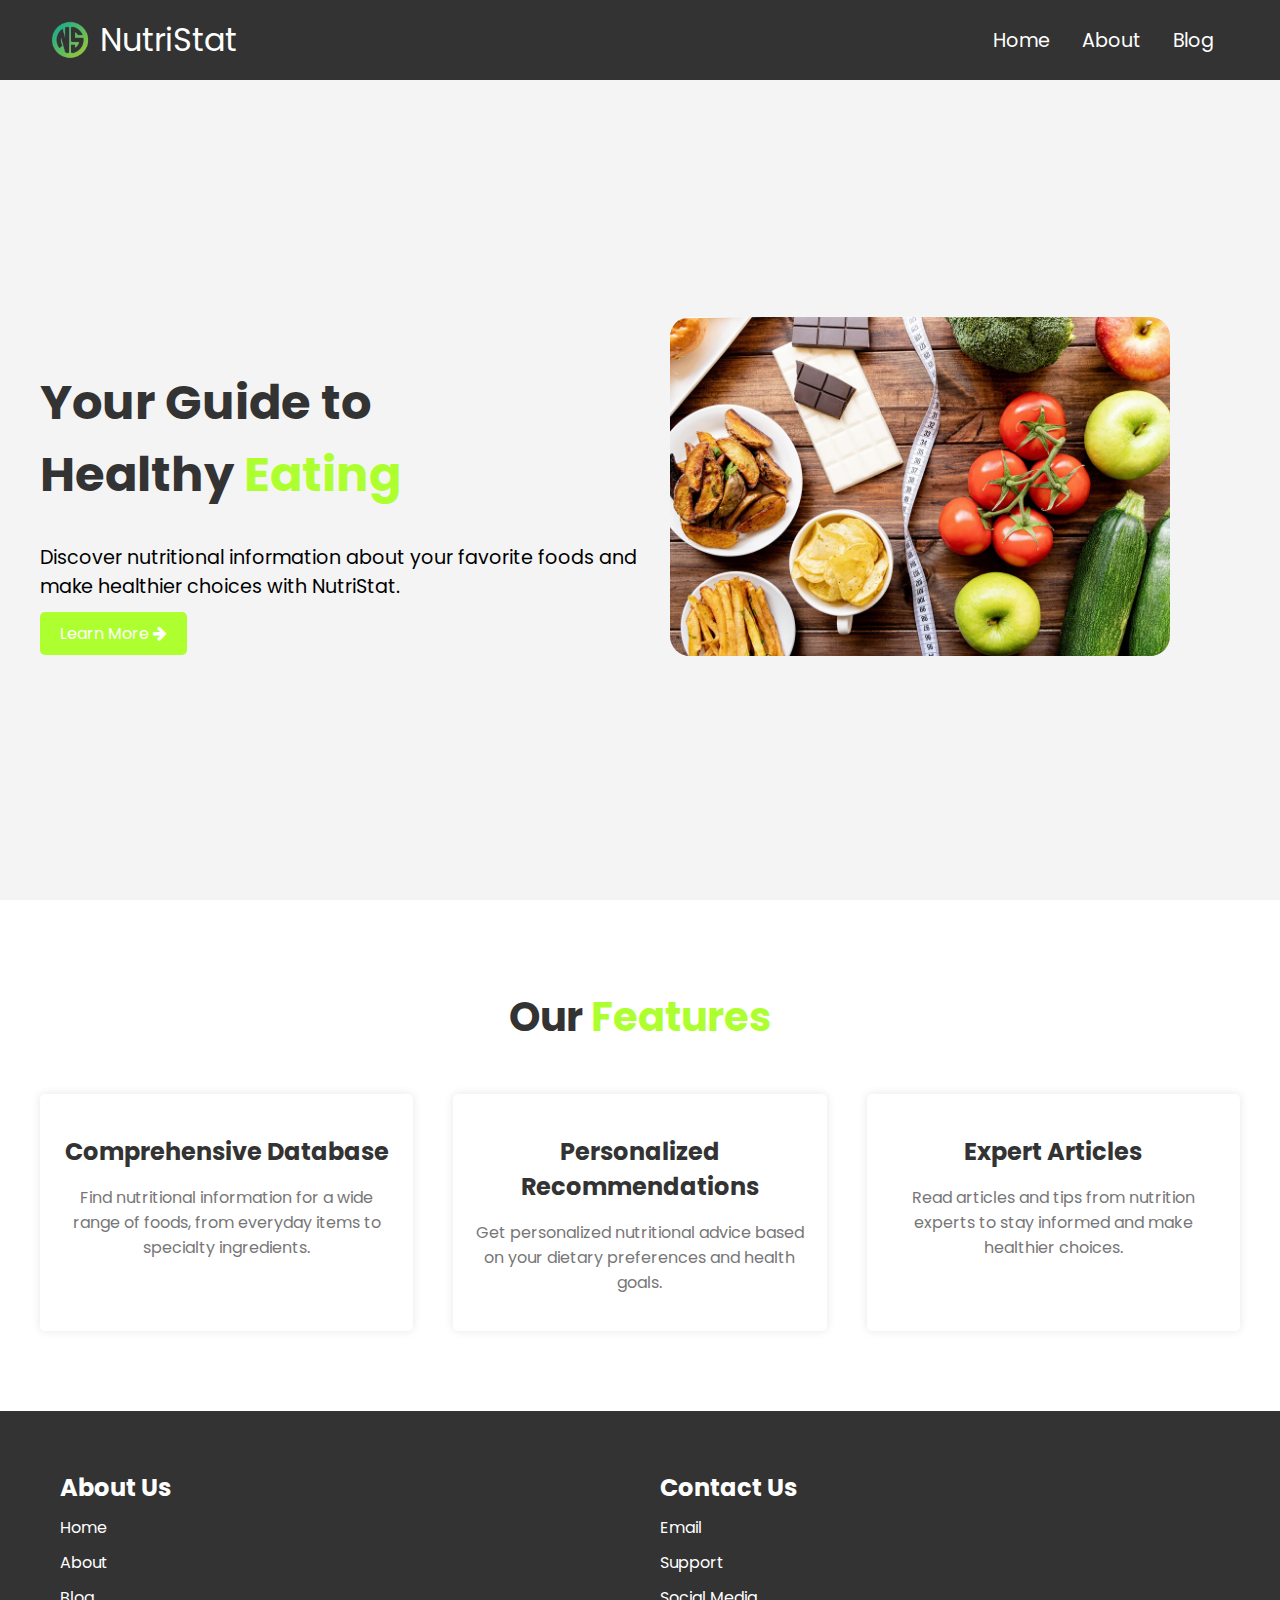
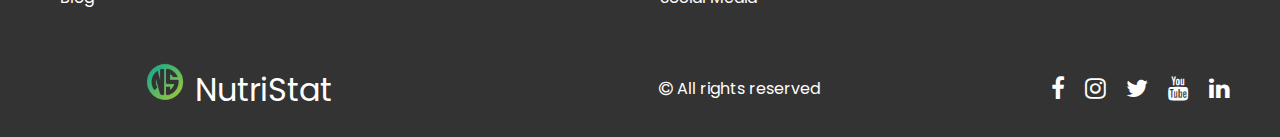
<file: index.html>
<!DOCTYPE html>
<html lang="en">
<head>
   <meta charset="UTF-8">
   <meta name="viewport" content="width=device-width, initial-scale=1.0">
   <link rel="stylesheet" href="https://cdnjs.cloudflare.com/ajax/libs/font-awesome/4.7.0/css/font-awesome.min.css">
   <link rel="preconnect" href="https://fonts.googleapis.com">
   <link rel="preconnect" href="https://fonts.gstatic.com" crossorigin>
   <link href="https://fonts.googleapis.com/css2?family=Poppins:wght@400;600&display=swap" rel="stylesheet">
   <link rel="stylesheet" href="style.css">
   <title>NutriStat - Home</title>
</head>
<body>
   <nav class="navbar">
      <div class="navbar-container">
         <div class="logo"><img src="logons.png" alt="" style="width: 10%; padding-right: 10px;">NutriStat</div>
         <div class="navbar-toggle" id="mobile-menu">
            <span class="bar"></span>
            <span class="bar"></span>
            <span class="bar"></span> 
         </div>
         <ul class="navbar-menu">
            <li class="navbar-item">
               <a class="navbar-links" href="index.html"><span class="txt-color">Home</span></a>
            </li>
            <li class="navbar-item">
               <a class="navbar-links" href="about.html">About</a>
            </li>
            <li class="navbar-item">
               <a class="navbar-links" href="blog.html">Blog</a>
            </li>
         </ul>
      </div>
   </nav>
   <script src="script.js"></script>
   <div class="hero">
      <div class="hero-container">
         <div class="column-left">
            <h1>Your Guide to <br>Healthy <span class="txt-color">Eating</span></h1>
            <p>Discover nutritional information about your favorite foods and make healthier choices with NutriStat.</p>
            <a href="about.html" class="hero-button">Learn More <i class="fa fa-arrow-right"></i></a> 
         </div>
         <div class="column-right">
            <img src="healthy-food.png" alt="Healthy Food" class="hero-image">
         </div>
      </div>
   </div>
   <div class="features">
      <h1>Our <span class="txt-color">Features</span></h1>
      <div class="features-container">
         <div class="features-card">
            <h2>Comprehensive Database</h2>
            <p>Find nutritional information for a wide range of foods, from everyday items to specialty ingredients.</p>
         </div>
         <div class="features-card">
            <h2>Personalized Recommendations</h2>
            <p>Get personalized nutritional advice based on your dietary preferences and health goals.</p>
         </div>
         <div class="features-card">
            <h2>Expert Articles</h2>
            <p>Read articles and tips from nutrition experts to stay informed and make healthier choices.</p>
         </div>
      </div>
   </div>
   <div class="footer-container">
      <div class="footer-links">
         <div class="footer-wrapper">
            <div class="footer-items">
               <h2>About Us</h2>
               <a href="index.html">Home</a>
               <a href="about.html">About</a>
               <a href="blog.html">Blog</a>
            </div>
            <div class="footer-items">
               <h2>Contact Us</h2>
               <a href="/">Email</a>
               <a href="/">Support</a>
               <a href="/">Social Media</a>
            </div>
         </div>
      </div>
      <div class="social-media">
         <div class="social-media-wrap">
            <div class="footer-logo">
               <a href="index.html" id="footer-logo"><img src="logons.png" alt="" style="width: 10%; padding-right: 10px;"></i>NutriStat</a>
            </div>
            <p class="website-rights"><i class="fa fa-copyright"></i> All rights reserved</p>
            <div class="social-icons">
               <a href="/" class="social-links" target="_blank"><i class="fa fa-facebook"></i></a>
               <a href="/" class="social-links" target="_blank"><i class="fa fa-instagram"></i></a>
               <a href="/" class="social-links" target="_blank"><i class="fa fa-twitter"></i></a>
               <a href="/" class="social-links" target="_blank"><i class="fa fa-youtube"></i></a>
               <a href="/" class="social-links" target="_blank"><i class="fa fa-linkedin"></i></a>
            </div>
         </div>
      </div>
   </div>
</body>
</html>
</file>
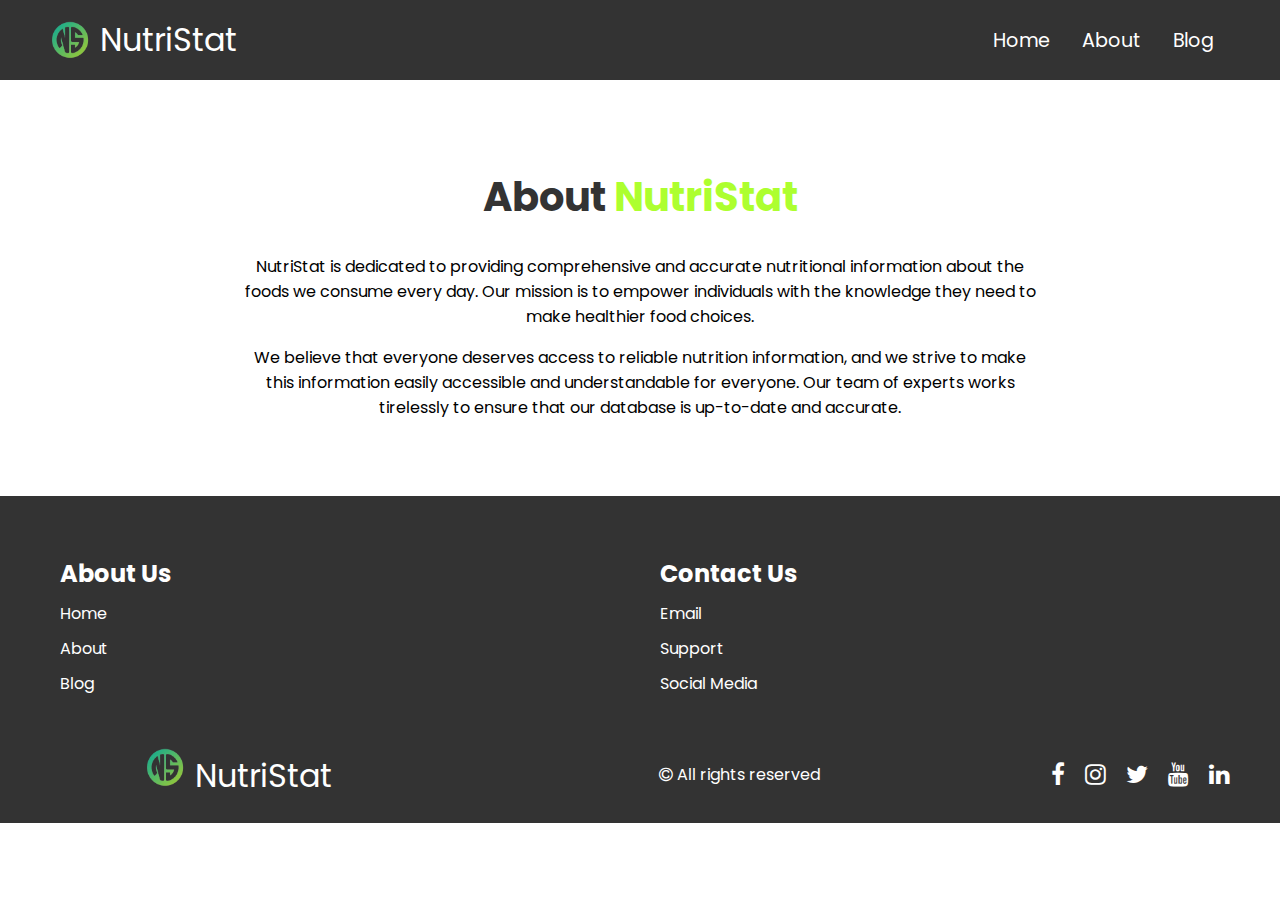
<file: about.html>
<!DOCTYPE html>
<html lang="en">
<head>
   <meta charset="UTF-8">
   <meta name="viewport" content="width=device-width, initial-scale=1.0">
   <link rel="stylesheet" href="https://cdnjs.cloudflare.com/ajax/libs/font-awesome/4.7.0/css/font-awesome.min.css">
   <link rel="preconnect" href="https://fonts.googleapis.com">
   <link rel="preconnect" href="https://fonts.gstatic.com" crossorigin>
   <link href="https://fonts.googleapis.com/css2?family=Poppins:wght@400;600&display=swap" rel="stylesheet">
   <link rel="stylesheet" href="style.css">
   <title>NutriStat - About Us</title>
</head>
<body>
   <nav class="navbar">
      <div class="navbar-container">
         <div class="logo"><img src="logons.png" alt="" style="width: 10%; padding-right: 10px;">NutriStat</div>
         <div class="navbar-toggle" id="mobile-menu">
            <span class="bar"></span>
            <span class="bar"></span>
            <span class="bar"></span> 
         </div>
         <ul class="navbar-menu">
            <li class="navbar-item">
               <a class="navbar-links" href="index.html">Home</a>
            </li>
            <li class="navbar-item">
               <a class="navbar-links" href="about.html"><span class="txt-color">About</span></a>
            </li>
            <li class="navbar-item">
               <a class="navbar-links" href="blog.html">Blog</a>
            </li>
         </ul>
      </div>
   </nav>
   <script src="script.js"></script>
   <div class="about">
      <div class="about-container">
         <h1>About <span class="txt-color">NutriStat</span></h1>
         <p>NutriStat is dedicated to providing comprehensive and accurate nutritional information about the foods we consume every day. Our mission is to empower individuals with the knowledge they need to make healthier food choices.</p>
         <p>We believe that everyone deserves access to reliable nutrition information, and we strive to make this information easily accessible and understandable for everyone. Our team of experts works tirelessly to ensure that our database is up-to-date and accurate.</p>
      </div>
   </div>
   <div class="footer-container">
      <div class="footer-links">
         <div class="footer-wrapper">
            <div class="footer-items">
               <h2>About Us</h2>
               <a href="index.html">Home</a>
               <a href="about.html">About</a>
               <a href="blog.html">Blog</a>
            </div>
            <div class="footer-items">
               <h2>Contact Us</h2>
               <a href="/">Email</a>
               <a href="/">Support</a>
               <a href="/">Social Media</a>
            </div>
         </div>
      </div>
      <div class="social-media">
         <div class="social-media-wrap">
            <div class="footer-logo">
               <a href="index.html" id="footer-logo"><img src="logons.png" alt="" style="width: 10%; padding-right: 10px;"></i>NutriStat</a>
            </div>
            <p class="website-rights"><i class="fa fa-copyright"></i> All rights reserved</p>
            <div class="social-icons">
               <a href="/" class="social-links" target="_blank"><i class="fa fa-facebook"></i></a>
               <a href="/" class="social-links" target="_blank"><i class="fa fa-instagram"></i></a>
               <a href="/" class="social-links" target="_blank"><i class="fa fa-twitter"></i></a>
               <a href="/" class="social-links" target="_blank"><i class="fa fa-youtube"></i></a>
               <a href="/" class="social-links" target="_blank"><i class="fa fa-linkedin"></i></a>
            </div>
         </div>
      </div>
   </div>
</body>
</html>
</file>
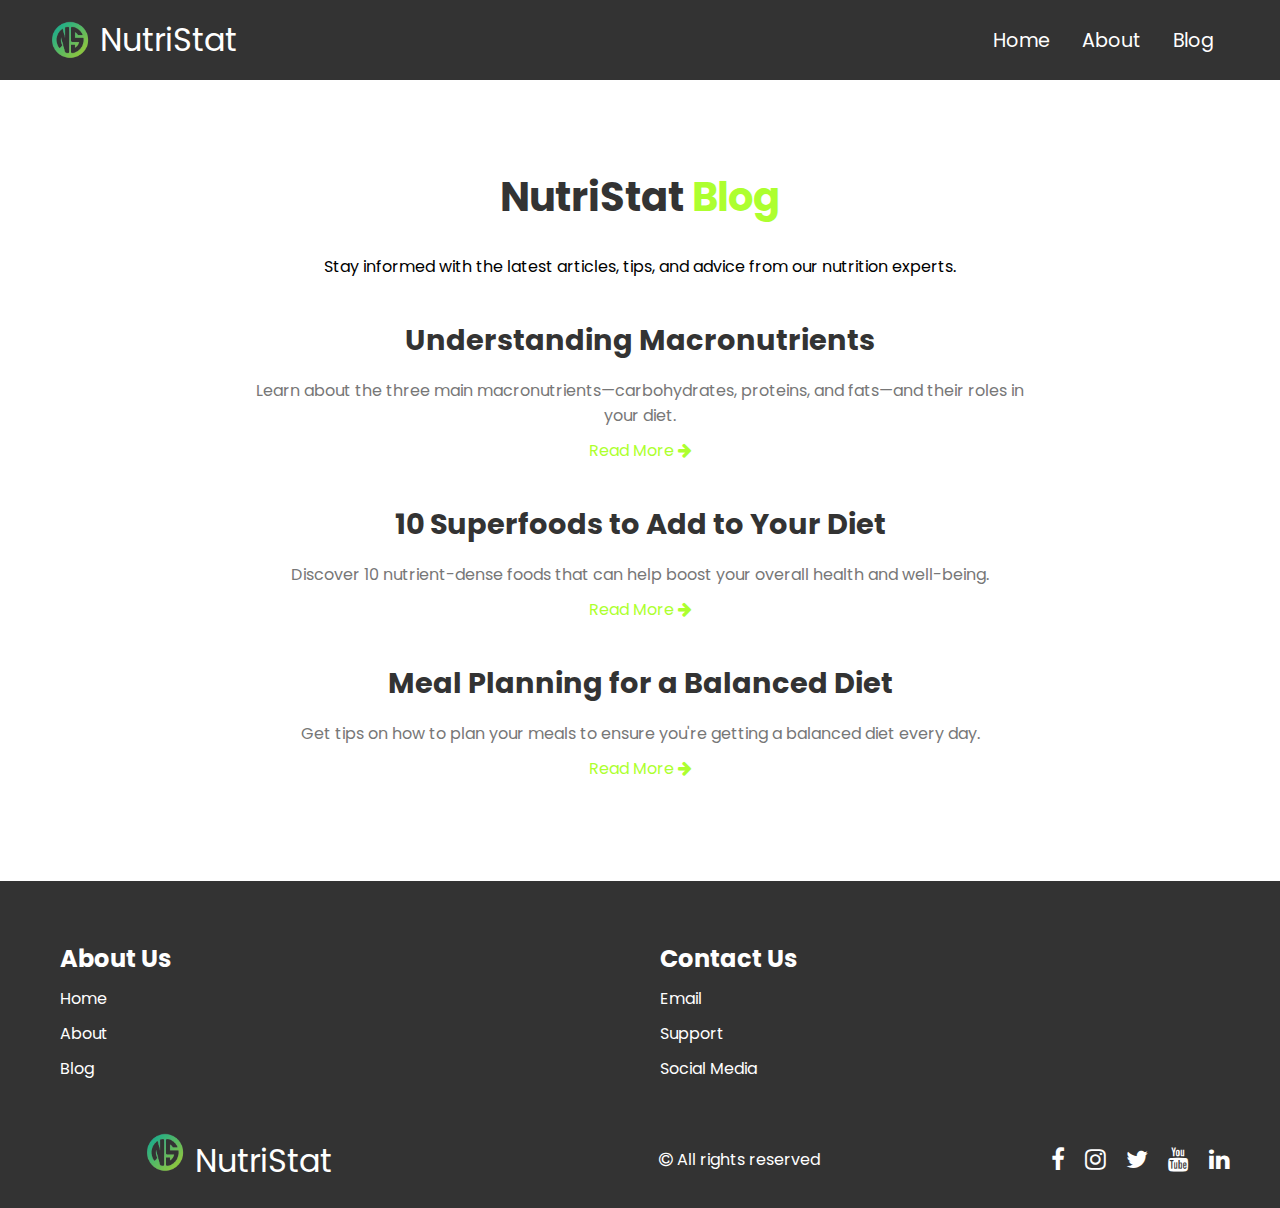
<file: blog.html>
<!DOCTYPE html>
<html lang="en">
<head>
   <meta charset="UTF-8">
   <meta name="viewport" content="width=device-width, initial-scale=1.0">
   <link rel="stylesheet" href="https://cdnjs.cloudflare.com/ajax/libs/font-awesome/4.7.0/css/font-awesome.min.css">
   <link rel="preconnect" href="https://fonts.googleapis.com">
   <link rel="preconnect" href="https://fonts.gstatic.com" crossorigin>
   <link href="https://fonts.googleapis.com/css2?family=Poppins:wght@400;600&display=swap" rel="stylesheet">
   <link rel="stylesheet" href="style.css">
   <title>NutriStat - Blog</title>
</head>
<body>
   <nav class="navbar">
      <div class="navbar-container">
         <div class="logo"><img src="logons.png" alt="" style="width: 10%; padding-right: 10px;">NutriStat</div>
         <div class="navbar-toggle" id="mobile-menu">
            <span class="bar"></span>
            <span class="bar"></span>
            <span class="bar"></span> 
         </div>
         <ul class="navbar-menu">
            <li class="navbar-item">
               <a class="navbar-links" href="index.html">Home</a>
            </li>
            <li class="navbar-item">
               <a class="navbar-links" href="about.html">About</a>
            </li>
            <li class="navbar-item">
               <a class="navbar-links" href="blog.html"><span class="txt-color">Blog</span></a>
            </li>
         </ul>
      </div>
   </nav>
   <script src="script.js"></script>
   <div class="blog">
      <div class="blog-container">
         <h1>NutriStat <span class="txt-color">Blog</span></h1>
         <p>Stay informed with the latest articles, tips, and advice from our nutrition experts.</p>
         <div class="blog-posts">
            <div class="post">
               <h2>Understanding Macronutrients</h2>
               <p>Learn about the three main macronutrients—carbohydrates, proteins, and fats—and their roles in your diet.</p>
               <a href="#" class="read-more">Read More <i class="fa fa-arrow-right"></i></a>
            </div>
            <div class="post">
               <h2>10 Superfoods to Add to Your Diet</h2>
               <p>Discover 10 nutrient-dense foods that can help boost your overall health and well-being.</p>
               <a href="#" class="read-more">Read More <i class="fa fa-arrow-right"></i></a>
            </div>
            <div class="post">
               <h2>Meal Planning for a Balanced Diet</h2>
               <p>Get tips on how to plan your meals to ensure you're getting a balanced diet every day.</p>
               <a href="#" class="read-more">Read More <i class="fa fa-arrow-right"></i></a>
            </div>
         </div>
      </div>
   </div>
   <div class="footer-container">
      <div class="footer-links">
         <div class="footer-wrapper">
            <div class="footer-items">
               <h2>About Us</h2>
               <a href="index.html">Home</a>
               <a href="about.html">About</a>
               <a href="blog.html">Blog</a>
            </div>
            <div class="footer-items">
               <h2>Contact Us</h2>
               <a href="/">Email</a>
               <a href="/">Support</a>
               <a href="/">Social Media</a>
            </div>
         </div>
      </div>
      <div class="social-media">
         <div class="social-media-wrap">
            <div class="footer-logo">
               <a href="index.html" id="footer-logo"><img src="logons.png" alt="" style="width: 10%; padding-right: 10px;"></i>NutriStat</a>
            </div>
            <p class="website-rights"><i class="fa fa-copyright"></i> All rights reserved</p>
            <div class="social-icons">
               <a href="/" class="social-links" target="_blank"><i class="fa fa-facebook"></i></a>
               <a href="/" class="social-links" target="_blank"><i class="fa fa-instagram"></i></a>
               <a href="/" class="social-links" target="_blank"><i class="fa fa-twitter"></i></a>
               <a href="/" class="social-links" target="_blank"><i class="fa fa-youtube"></i></a>
               <a href="/" class="social-links" target="_blank"><i class="fa fa-linkedin"></i></a>
            </div>
         </div>
      </div>
   </div>
</body>
</html>
</file>
<file: style.css>
/* General Styles */
body {
    font-family: 'Poppins', sans-serif;
    margin: 0;
    padding: 0;
    box-sizing: border-box;
}

/* Navbar Styles */
.navbar {
    background: #333;
    height: 80px;
    display: flex;
    justify-content: center;
    align-items: center;
    font-size: 1.2rem;
}

.navbar-container {
    display: flex;
    justify-content: space-between;
    height: 80px;
    z-index: 1;
    width: 100%;
    max-width: 1500px;
    padding: 0 50px;
}

.logo {
    color: #fff;
    justify-self: start;
    cursor: pointer;
    text-decoration: none;
    font-size: 2rem;
    display: flex;
    align-items: center;
}

.navbar-menu {
    display: flex;
    align-items: center;
    list-style: none;
    text-align: center;
}

.navbar-item {
    height: 80px;
}

.navbar-links {
    color: #fff;
    display: flex;
    align-items: center;
    text-decoration: none;
    padding: 0 1rem;
    height: 100%;
}

.navbar-links:hover {
    color: greenyellow;
    transition: all 0.3s ease;
}

/* Mobile Menu Toggle */
.navbar-toggle {
    display: none;
}

.bar {
    display: block;
    width: 25px;
    height: 3px;
    margin: 5px auto;
    transition: all 0.3s ease-in-out;
    background-color: #fff;
}

/* Hero Section */
.hero {
    background: #f4f4f4;
    height: calc(100vh - 80px);
    display: flex;
    justify-content: center;
    align-items: center;
    padding: 0 20px;
}

.hero-container {
    display: flex;
    align-items: center;
    justify-content: space-between;
    max-width: 1200px;
    width: 100%;
}

.column-left {
    flex: 1;
}

.column-left h1 {
    font-size: 3rem;
    color: #333;
}

.column-left .txt-color {
    color: greenyellow;
}

.column-left p {
    margin: 20px 0;
    font-size: 1.2rem;
}

.hero-button {
    padding: 10px 20px;
    background: greenyellow;
    color: #fff;
    border: none;
    border-radius: 5px;
    text-decoration: none;
    font-size: 1rem;
}

.hero-button:hover {
    background: black;
    transition: all 0.3s ease;
}

.column-right {
    flex: 1;
}

.hero-image {
    margin-left: 30px;
    border-radius: 20px;
    width: 100%;
    max-width: 500px;
}

/* Features Section */
.features {
    padding: 60px 20px;
    text-align: center;
}

.features h1 {
    font-size: 2.5rem;
    color: #333;
}

.features .txt-color {
    color: greenyellow;
}

.features-container {
    display: flex;
    justify-content: space-between;
    flex-wrap: wrap;
}

.features-card {
    flex: 1;
    margin: 20px;
    padding: 20px;
    background: #fff;
    border-radius: 5px;
    box-shadow: 0 0 10px rgba(0, 0, 0, 0.1);
    max-width: 30%;
    transition: transform 0.3s ease; /* Add transition effect */
}

.features-card:hover {
    transform: scale(1.05); /* Zoom effect on hover */
}

.features-card h2 {
    font-size: 1.5rem;
    color: #333;
    margin-bottom: 10px;
}

.features-card p {
    font-size: 1rem;
    color: #777;
}

/* About Section */
.about {
    padding: 60px 20px;
    text-align: center;
}

.about h1 {
    font-size: 2.5rem;
    color: #333;
}

.about .txt-color {
    color: greenyellow;
}

.about-container {
    max-width: 800px;
    margin: 0 auto;
}

/* Blog Section */
.blog {
    padding: 60px 20px;
    text-align: center;
}

.blog h1 {
    font-size: 2.5rem;
    color: #333;
}

.blog .txt-color {
    color: greenyellow;
}

.blog-container {
    max-width: 800px;
    margin: 0 auto;
}

.blog-posts {
    margin-top: 40px;
}

.post {
    margin-bottom: 40px;
}

.post h2 {
    font-size: 1.8rem;
    color: #333;
    margin-bottom: 10px;
}

.post p {
    font-size: 1rem;
    color: #777;
    margin-bottom: 10px;
}

.read-more {
    color: greenyellow;
    text-decoration: none;
    font-size: 1rem;
}

.read-more:hover {
    text-decoration: underline;
    transition: all 0.3s ease;
}

/* Footer Section */
.footer-container {
    background: #333;
    color: #fff;
    padding: 20px 0;
}

.footer-links {
    max-width: 1200px;
    margin: 0 auto;
    display: flex;
    justify-content: space-between;
    padding: 0 20px;
}

.footer-wrapper {
    display: flex;
    justify-content: space-between;
    width: 100%;
}

.footer-items {
    flex: 1;
    margin: 20px;
}

.footer-items h2 {
    margin-bottom: 10px;
}

.footer-items a {
    color: #fff;
    text-decoration: none;
    display: block;
    margin-bottom: 10px;
}

.footer-items a:hover {
    color: greenyellow;
    transition: all 0.3s ease;
}

.social-media {
    margin-top: 20px;
    text-align: center;
}

.social-media-wrap {
    display: flex;
    justify-content: space-between;
    align-items: center;
    max-width: 1200px;
    margin: 0 auto;
    padding: 0 20px;
}

.footer-logo {
    list-style: none;
    color: #fff;
    font-size: 2rem;
    text-decoration: none;
}

.footer-logo a{
    color: white;
    text-decoration: none;
}

.footer-logo:hover {
    color: greenyellow;
    transition: all 0.3s ease;
}

.website-rights {
    color: #fff;
}

.social-icons {
    display: flex;
}

.social-links {
    color: #fff;
    font-size: 1.5rem;
    margin: 0 10px;
}

.social-links:hover {
    color: greenyellow;
    transition: all 0.3s ease;
}

/* Responsive Styles */
@media screen and (max-width: 960px) {
    .navbar-menu {
        display: none;
    }

    .navbar-toggle {
        display: block;
    }

    .navbar.active .navbar-menu {
        display: flex;
        flex-direction: column;
        width: 100%;
        position: absolute;
        top: 80px;
        left: 0;
        background: #333;
        transition: all 0.5s ease;
    }

    .navbar-menu .navbar-item {
        height: 60px;
    }

    .navbar-menu .navbar-links {
        display: block;
        width: 100%;
        text-align: center;
        padding: 1.5rem 0;
    }

    .features-container {
        flex-direction: column;
    }

    .features-card {
        max-width: 100%;
    }

    .team-container {
        flex-direction: column;
    }

    .team-member {
        max-width: 100%;
    }
}
</file>
